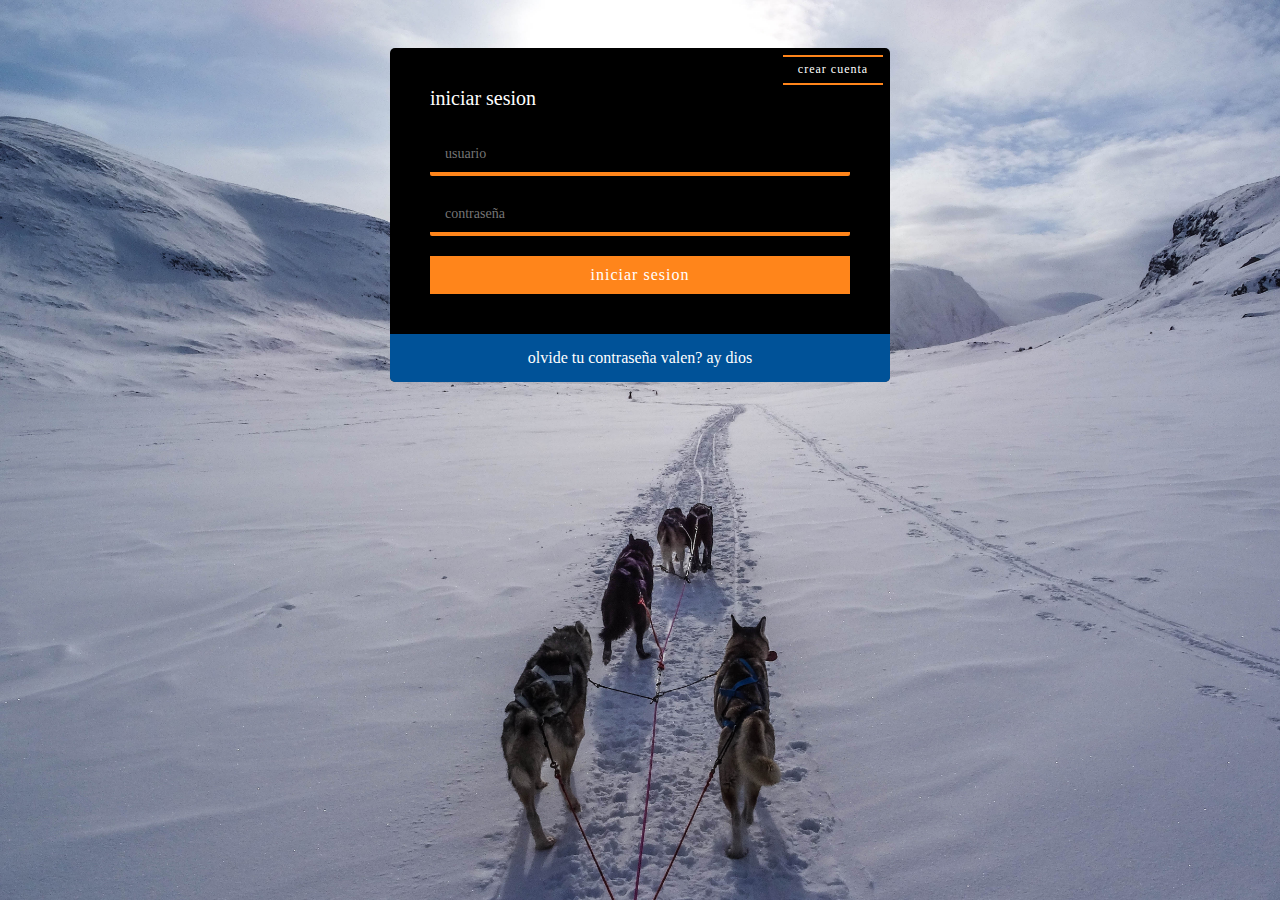
<file: index.html>
<!DOCTYPE html>
<html lang="es"> 
    <head>
        <meta charset="utf-8">
        <title> login </title>
        <link rel="stylesheet" href="assests/estilos.css">
               
   </head>
<body>
    <div class="contenedor-form">
        <div class="toggle">

            <span> crear cuenta </span>
        </div>


        <div class="formulario">
            <h2>iniciar sesion</h2>
            <form action="#">
                 <input type="text" placeholder="usuario" required>
                 <input type="password" placeholder="contraseña" required>
                 <input type="submit" value="iniciar sesion">
       </div>

    

    <div class="formulario">
        <h2>crea tu cuenta</h2>
        <form action="#">
             <input type="text" placeholder="usuario" required>
             <input type="password" placeholder="contraseña" required>
             <input type="submit" value="iniciar sesion">
             <input type="email" placeholder="correo electronico" required>
            <input type="text" placeholder="telefono">
            <input type="submit" value="registrarse ">
        
            </div>
        
            <div class="reset-password">
                <a href="#"> olvide tu contraseña valen? ay dios </a>
            </div>

        </div>         
</div>
          <script src="assests/js/jquery-3.5.1.min.js"></script>
              <script src="assests/js/java.js" > </script>
              
</body>
</html>
</file>
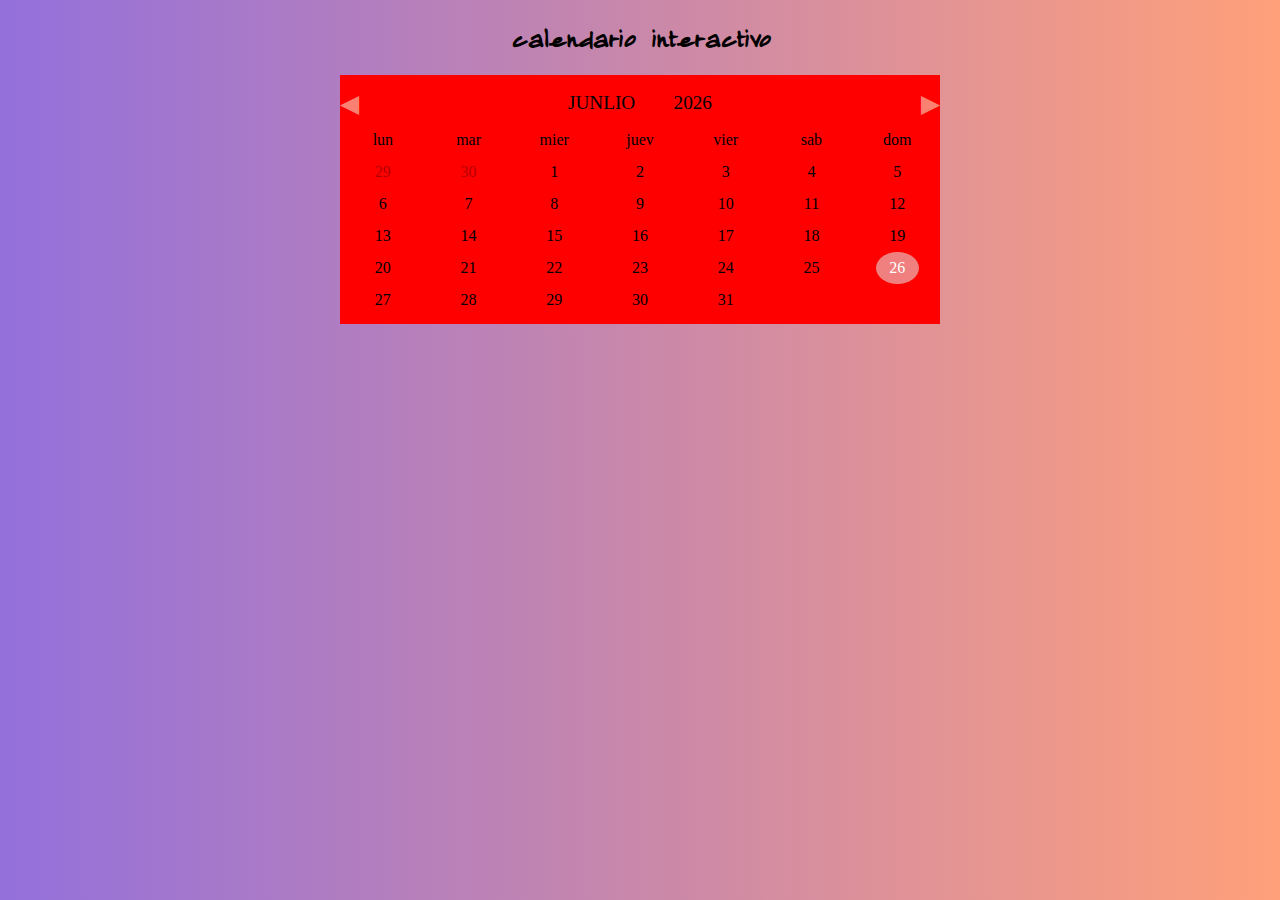
<file: calendario.html>
<!DOCTYPE html>
<html lang="es"> 
    <head>
    <meta charset="utf-8">
    <title>calendario</title>
    <link rel="stylesheet" href="assests/estilosCalendario.css">
    <link href="https://fonts.googleapis.com/css2?family=Long+Cang&display=swap" rel="stylesheet">
    </head>

 <body>
        
             <h1 class="title"> calendario interactivo</h1> 
      <div class="calendar">      
       <div class="calendar__info">
           <div class="calendar__prev" id="prev-month">&#9664;</div>
           <div class="calendar__month" id="month"></div>
           <div class="calendar__year"  id="year"></div>
           <div class="calendar__next"  id="next-month">&#9654;</div>
        
      </div>  
      
      <div class="calendar__week">
        <div class="calendar__day calendar__item">lun</div>
        <div class="calendar__day calendar__item">mar</div>
        <div class="calendar__day calendar__item">mier</div>
        <div class="calendar__day calendar__item">juev</div>
        <div class="calendar__day calendar__item">vier</div>
        <div class="calendar__day calendar__item">sab</div>
        <div class="calendar__day calendar__item">dom</div>

      </div>
   
      <div class="calendar__dates" id="dates"></div>
   
     </div> 
   
     <script src="assests/js/jquery-3.5.1.min.js"></script>
     <script src="assests/js/calendario.js"></script>
     
 </body>




</html>
</file>
<file: assests/estilos.css>
*{
    margin: 0;
    padding: 0;
    box-sizing: border-box;
    box-sizing: border-box;
    box-sizing: border-box;
}

body {
    background: url(../assests/bg2.png);
    background-size: cover;
    background-size: cover;
    background-attachment: fixed;
    font-family: roboto;
}

.contenedor-form{
    position: relative;
    background: rgba(0, 0, 0, 7);
    width: 100%;
    max-width: 500px;
    margin: 48px auto;
    color: #fff;
    border-radius: 5px;

    /*padding: 48px; */
}
.contenedor-form .toggle {

    position: absolute;
    top: 7px;
    right: 7px;
    width: 100px;
    height: 30px;
    font-size: 12px;
    line-height: 25px;
    text-align: center;
    border-top: 2px solid #ff851b;
    border-bottom: 2px solid #ff851b;
    transition: all .5s ease;
    cursor: pointer;

}

.contenedor-form .toggle  span {
    letter-spacing: 1px;

}

.contenedor-form .toggle:hover{
    border-top: 2px solid #007430; ;
    border-bottom: 2px solid #007430;;
}

.contenedor-form h2{
    margin: 0 0 28px 0;
    font-size: 20px;
    font-weight: 400;
    line-height: 1;
}

.contenedor-form input[type="text"],
.contenedor-form input[type="password"],
.contenedor-form input[type="email"] {
    outline: none;
    background: rgba(0, 0, 0,.5);
    display: block;
    width: 100%;
    padding: 10px 15px;
    color: #fff;
    border: none;
    border-radius: 2px ;
    border-bottom: 4px solid #ff851b;
    font-family: roboto;
    font-size: 14px;
    font-weight: normal;
    margin:  0 0 20px 0;
    transition: all .5s ease;
}

.contenedor-form input[type="text"]:focus,
.contenedor-form input[type="password"]:focus,
.contenedor-form input[type="email"]:focus {
    border-bottom: 4px solid #007430;

}
.contenedor-form input[type="submit"] {

    background: #ff851b;
    color: #fff;
    border: none;
    width: 100%;
    padding: 10px 0;
    font-weight: normal;
    font-family: roboto;
    letter-spacing: 1px;
    font-size: 16px;
    cursor: pointer;
    transition: all .5s ease;
}
.contenedor-form input[type="submit"]:hover {
    background: rgba(0,117, 217, 0.7);
}
.contenedor-form .reset-password {
background: rgba(0, 117, 217, 0.7);
width: 100%;
padding: 15px 0;
text-align: center;
border-bottom-right-radius: 5px ;
border-bottom-left-radius: 5px ;
}
.contenedor-form .reset-password a{
    color: #fff;
    text-decoration: none;
    font-size: 16px;
}
.contenedor-form .formulario {
    padding: 40px;
    display: none;

}
.contenedor-form .formulario:nth-child(2) {
    display: block;

}
</file>
<file: assests/estilosCalendario.css>
*{
    box-sizing: border-box;
}

body{
    background: linear-gradient(to right,mediumpurple,lightsalmon);
}

.title {
    text-align: center;
    font-family: 'Long Cang', cursive;
}
.calendar{
    background: red;
    width: 100%;
    max-width: 600px;
    margin: auto;
    padding: .5em 0;

}
.calendar__info{
    display: flex;
    align-items:center;
    padding: 0 ;
    font-size: 1.2em;
    text-transform: uppercase;
}

.calendar__prev, .calendar__next{
    color: salmon;
    cursor: pointer;
    font-size: 1.3em;
}
.calendar__prev{
    margin-right: auto;
}
.calendar__next{
    margin-left: auto;
}

.calendar__week, .calendar__dates{
    display: grid;
    grid-template-columns: repeat(7 , 1fr);
    grid-row: gap 10px;
}

.calendar__month, .calendar__year{
    padding: .5em 1em;
}

.calendar__item{
    text-align: center;
    line-height: 2;
}

.calendar__today{
    background: lightcoral;
    color: white;
    width: 50%;
    border-radius: 50%;
    margin: auto;
}
.calendar__last-days{
    opacity: .3;
}
</file>
